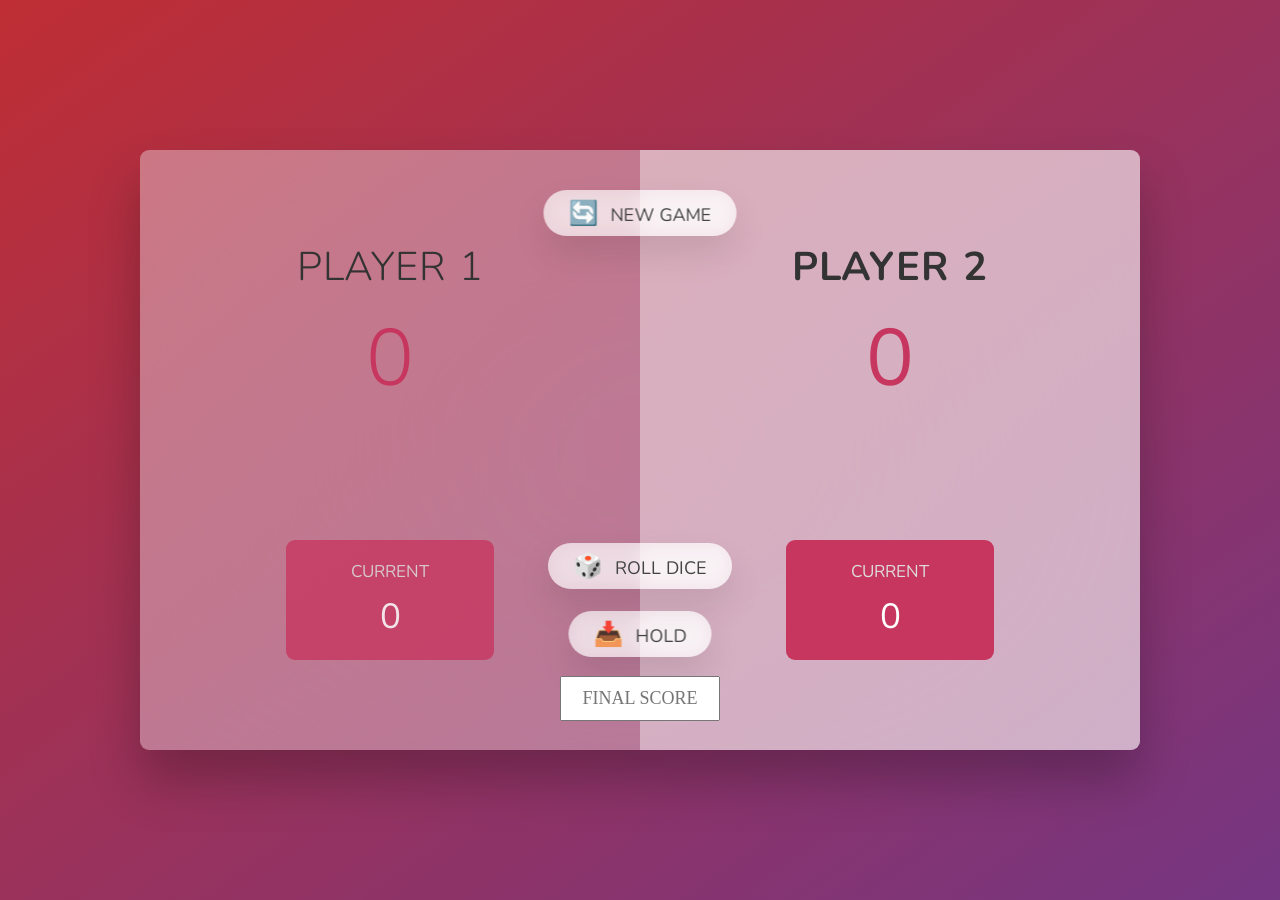
<file: index.html>
<!DOCTYPE html>
<html lang="en">
  <head>
    <meta charset="UTF-8" />
    <meta name="viewport" content="width=device-width, initial-scale=1.0" />
    <meta http-equiv="X-UA-Compatible" content="ie=edge" />
    <link rel="pig game icon" href="images/icon.ico">
    <link rel="stylesheet" href="style.css" />
    <title>Pig Game</title>
  </head>
  <body>
    <main>
      <section class="player player--0 ">
        <h2 class="name" id="name--0">Player 1</h2>
        <p class="score" id="score--0">43</p>
        <div class="current">
          <p class="current-label">Current</p>
          <p class="current-score" id="current--0">0</p>
        </div>
      </section>
      <section class="player player--1 player--active">
        <h2 class="name" id="name--1">Player 2</h2>
        <p class="score" id="score--1">24</p>
        <div class="current">
          <p class="current-label">Current</p>
          <p class="current-score" id="current--1">0</p>
        </div>

      <img src="images/dice-5.png" alt="Playing dice" class="dice"/>
      <button class="btn btn--new">🔄 New game</button>
      <button class="btn btn--roll">🎲 Roll dice</button>
      <button class="btn btn--hold">📥 Hold</button>

      <input type="text" placeholder="Final score" class="final-score">
    </main>

    <script src="script.js"></script>
  </body>
</html>
</file>
<file: style.css>
@import url('https://fonts.googleapis.com/css2?family=Nunito&display=swap');


.final-score {
  position: absolute;
  left: 50%;
  transform: translateX(-50%);
  top: 526px;
  color: #555;
  font-size: 18px;
  font-family: 'Lato';
  text-align: center;
  padding: 10px;
  width: 160px;
  text-transform: uppercase;

}

.final-score:focus {outline: none;}

* {
  margin: 0;
  padding: 0;
  box-sizing: inherit;
}

html {
  font-size: 62.5%;
  box-sizing: border-box;
}

body {
  font-family: 'Nunito', sans-serif;
  font-weight: 400;
  height: 100vh;
  color: #333;
  background-image: linear-gradient(to top left, #753682 0%, #bf2e34 100%);
  display: flex;
  align-items: center;
  justify-content: center;
}

/* LAYOUT */
main {
  position: relative;
  width: 100rem;
  height: 60rem;
  background-color: rgba(255, 255, 255, 0.35);
  backdrop-filter: blur(200px);
  filter: blur();
  box-shadow: 0 3rem 5rem rgba(0, 0, 0, 0.25);
  border-radius: 9px;
  overflow: hidden;
  display: flex;
}

.player {
  flex: 50%;
  padding: 9rem;
  display: flex;
  flex-direction: column;
  align-items: center;
  transition: all 0.75s;
}

/* ELEMENTS */
.name {
  position: relative;
  font-size: 4rem;
  text-transform: uppercase;
  letter-spacing: 1px;
  word-spacing: 2px;
  font-weight: 300;
  margin-bottom: 1rem;
}

.score {
  font-size: 8rem;
  font-weight: 300;
  color: #c7365f;
  margin-bottom: auto;
}

.player--active {
  background-color: rgba(255, 255, 255, 0.4);
}
.player--active .name {
  font-weight: 700;
}
.player--active .score {
  font-weight: 400;
}

.player--active .current {
  opacity: 1;
}

.current {
  background-color: #c7365f;
  opacity: 0.8;
  border-radius: 9px;
  color: #fff;
  width: 65%;
  padding: 2rem;
  text-align: center;
  transition: all 0.75s;
}

.current-label {
  text-transform: uppercase;
  margin-bottom: 1rem;
  font-size: 1.7rem;
  color: #ddd;
}

.current-score {
  font-size: 3.5rem;
}

/* ABSOLUTE POSITIONED ELEMENTS */
.btn {
  position: absolute;
  left: 50%;
  transform: translateX(-50%);
  color: #444;
  background: none;
  border: none;
  font-family: inherit;
  font-size: 1.8rem;
  text-transform: uppercase;
  cursor: pointer;
  font-weight: 400;
  transition: all 0.2s;

  background-color: white;
  background-color: rgba(255, 255, 255, 0.6);
  backdrop-filter: blur(10px);

  padding: 0.7rem 2.5rem;
  border-radius: 50rem;
  box-shadow: 0 1.75rem 3.5rem rgba(0, 0, 0, 0.1);
}

.btn::first-letter {
  font-size: 2.4rem;
  display: inline-block;
  margin-right: 0.7rem;
}

.btn--new {
  top: 4rem;
}
.btn--roll {
  top: 39.3rem;
}
.btn--hold {
  top: 46.1rem;
}


.btn:active {
  transform: translate(-50%, 3px);
  box-shadow: 0 1rem 2rem rgba(0, 0, 0, 0.15);
}

.btn:focus {
  outline: none;
}

.dice {
  position: absolute;
  left: 50%;
  top: 16.5rem;
  transform: translateX(-50%);
  height: 10rem;
  box-shadow: 0 2rem 5rem rgba(0, 0, 0, 0.2);
}

.player--winner {
  background-color: #2f2f2f;
}

.player--winner .name {
  font-weight: 700;
  color: #c7365f;
}

.hidden {
  display: none;
}
</file>
